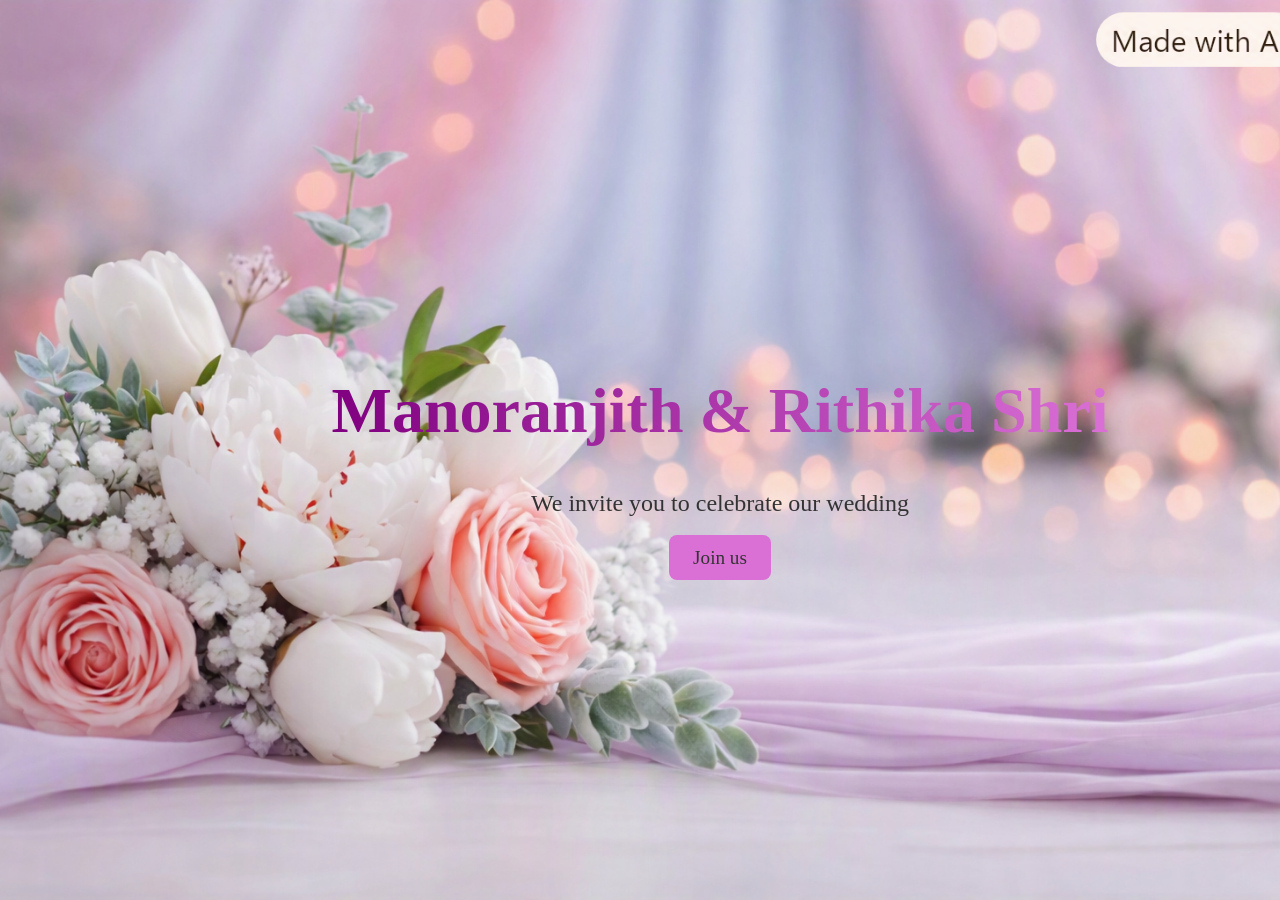
<file: index.html>
<!DOCTYPE html>
<html lang="en">
<head>
  <meta charset="UTF-8">
  <style>
    body {
        margin: 0;
        font-family: 'Georgia', serif;
        background: url('images/background.jpg') no-repeat center center fixed;
        background-size: cover;
        text-align: center;
        color: #333;
        display: flex;
        justify-content: center;   /* horizontal center */
        align-items: center;       /* vertical center */
        height: 100vh;

    }
    .welcome {
       position: relative;
       left: 80px;
    }
    h1 {
       font-size: 4em; /* bigger title */
       background: linear-gradient(to right, #800080, #DA70D6); /* gold to silver */
       -webkit-background-clip: text;
       -webkit-text-fill-color: transparent;
    }

    p {
       font-size: 1.5em; /* bigger subtitle */
       margin-bottom: 30px;
    }

    .btn {
       font-size: 1.2em;
       padding: 12px 24px;
       background: #DA70D6;
       color: #333;
       text-decoration: none;
       border-radius: 8px;
       transition: background 0.3s ease;
   }

    .btn:hover {
      background: #C0C0C0;
    }

     /* Fade-in animation */
    @keyframes fadeIn {
       from { opacity: 0; transform: translateY(-20px); }
       to { opacity: 1; transform: translateY(0); }
    }
  </style>
</head>
<title>Manoranjith & Rithika Shri Wedding</title>
<body class="landing">
<div class="welcome">
  <h1>Manoranjith & Rithika Shri</h1>
  <p>We invite you to celebrate our wedding</p>
  <a href="WeddingInvitation.html" class="btn">Join us</a>
</div>
</body>
</html>
</file>
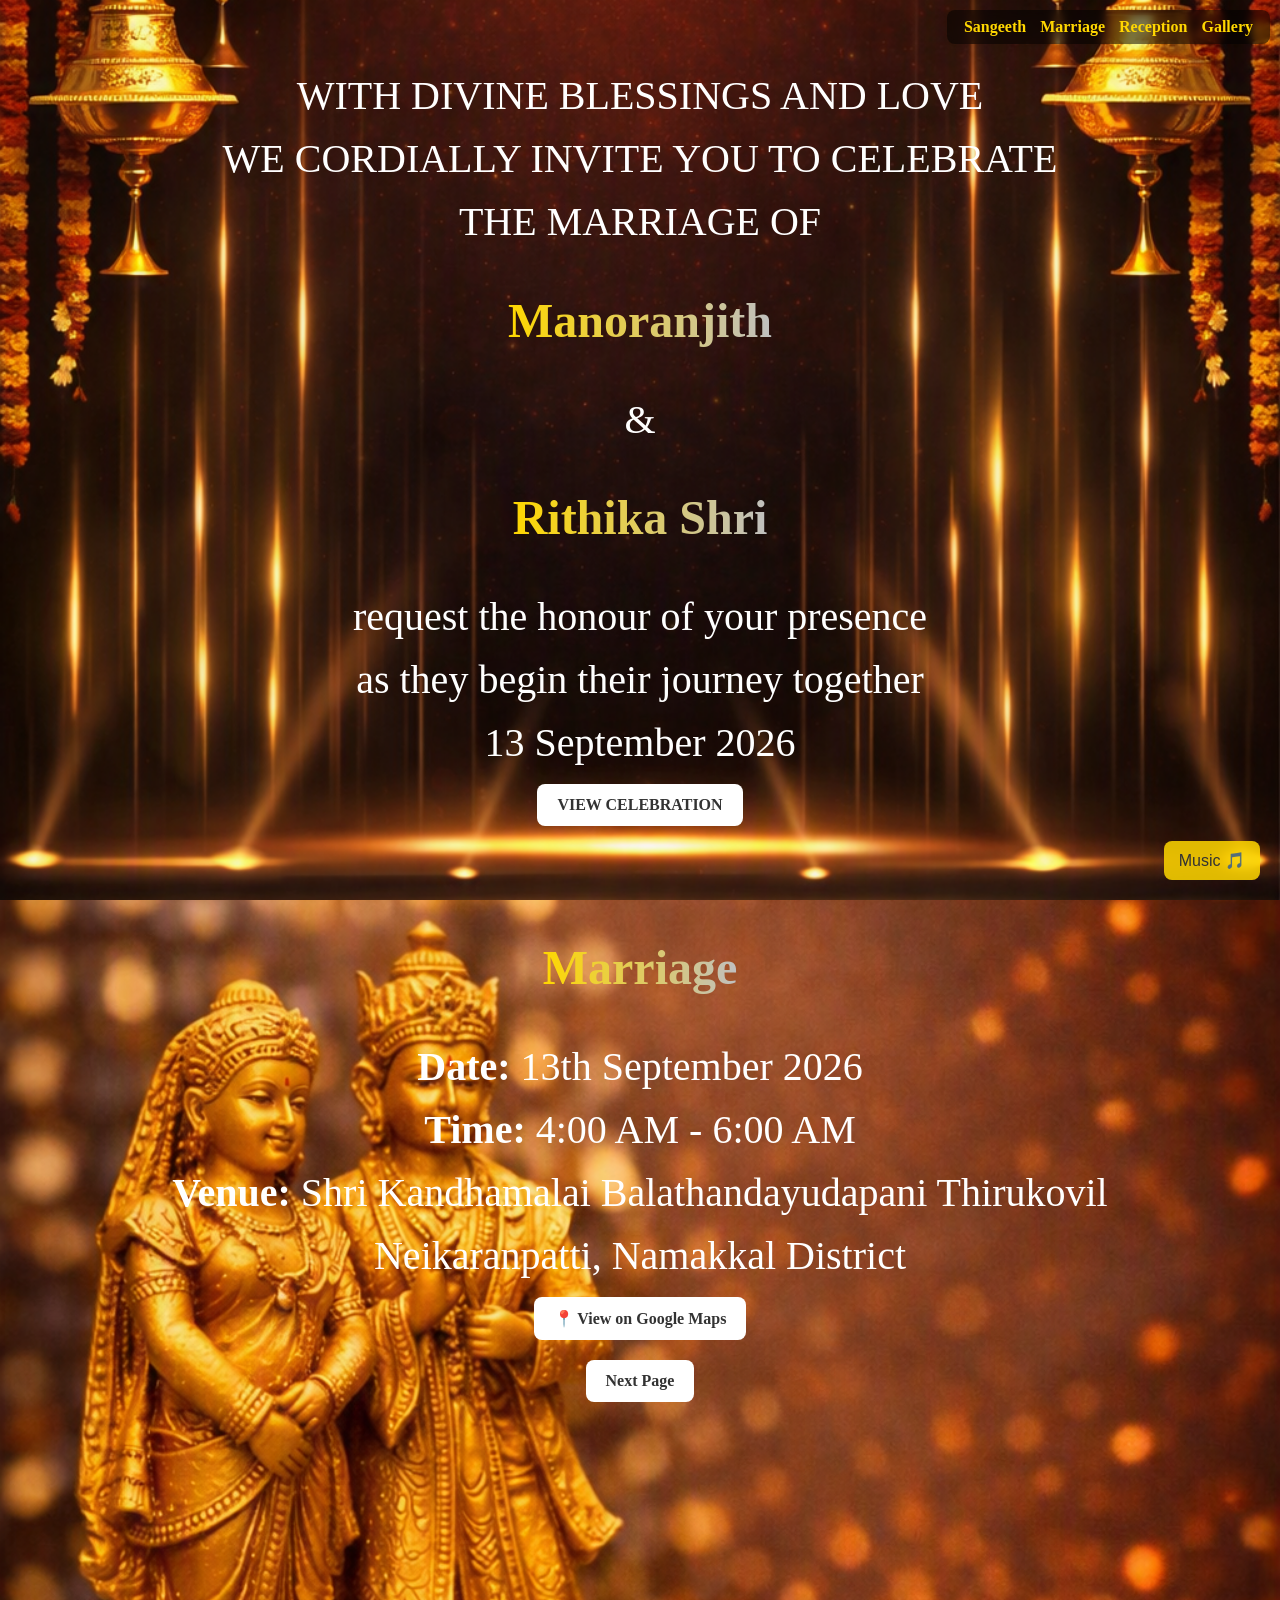
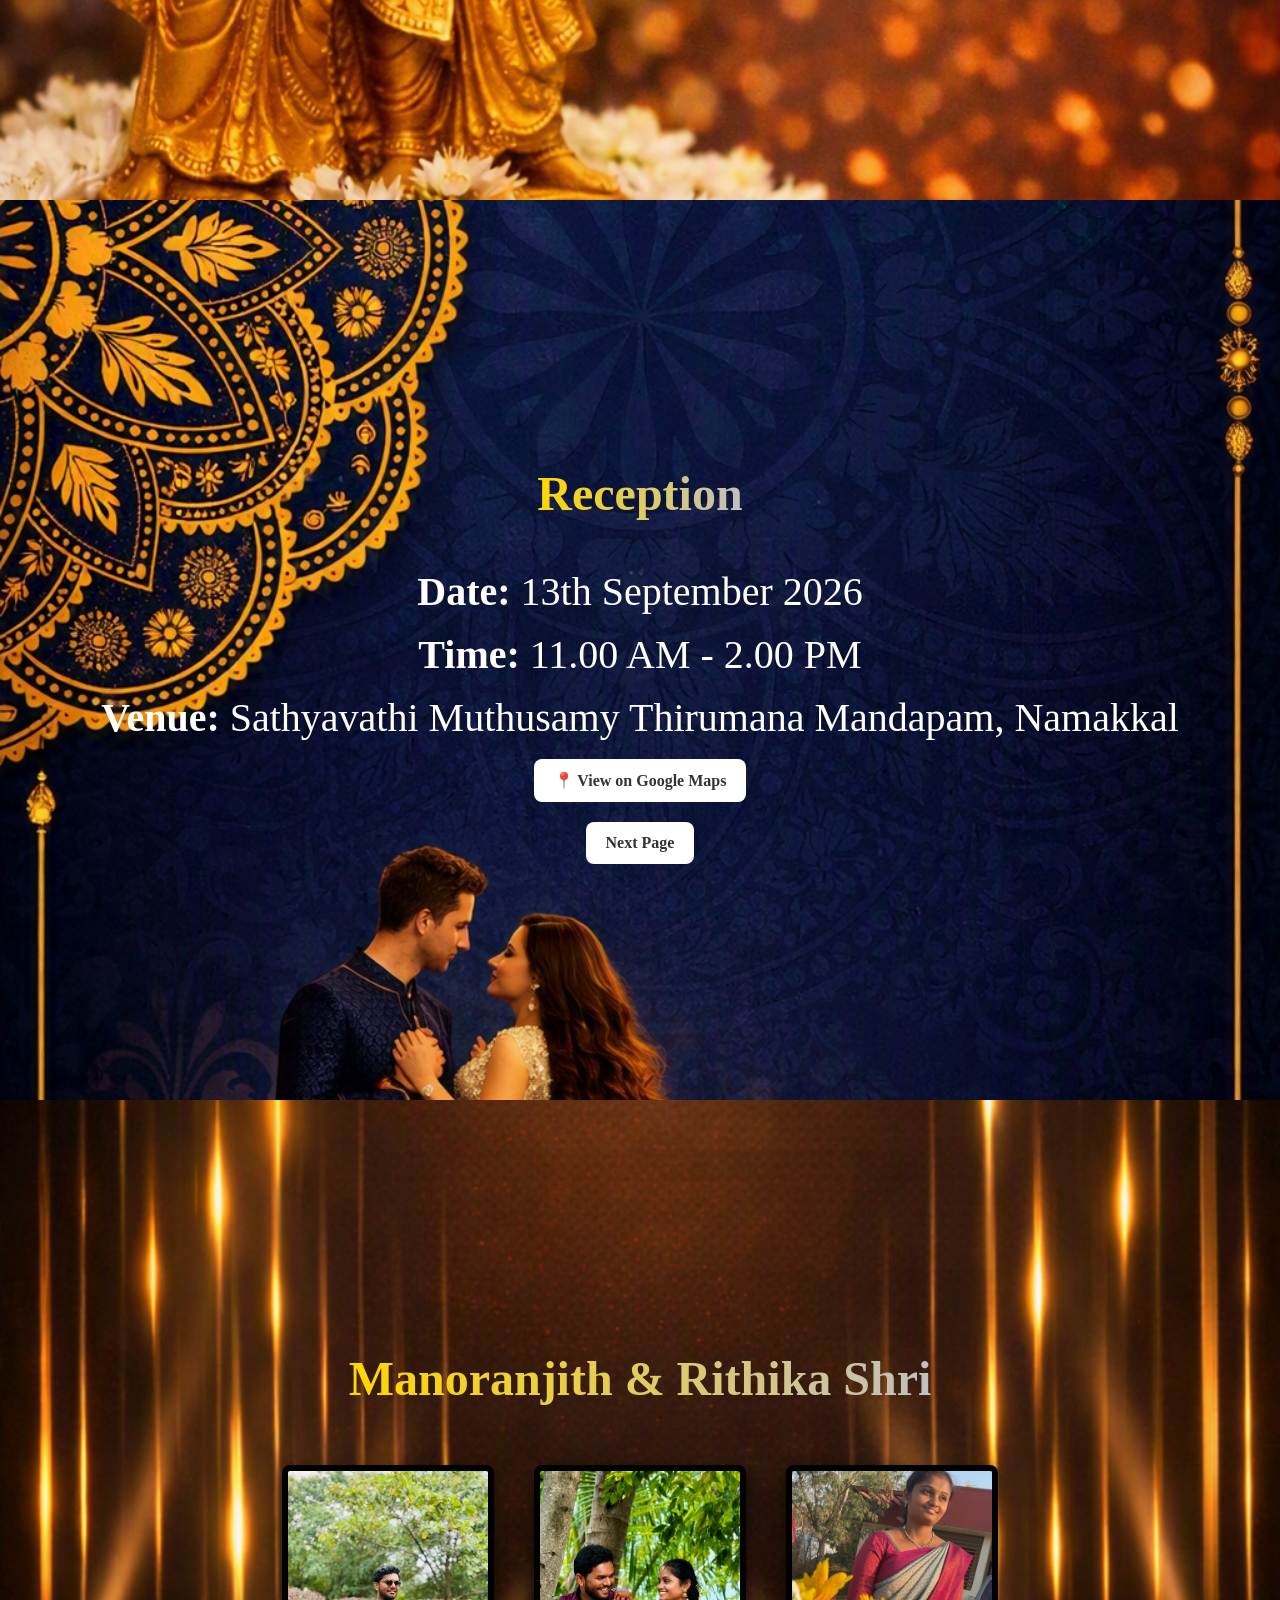
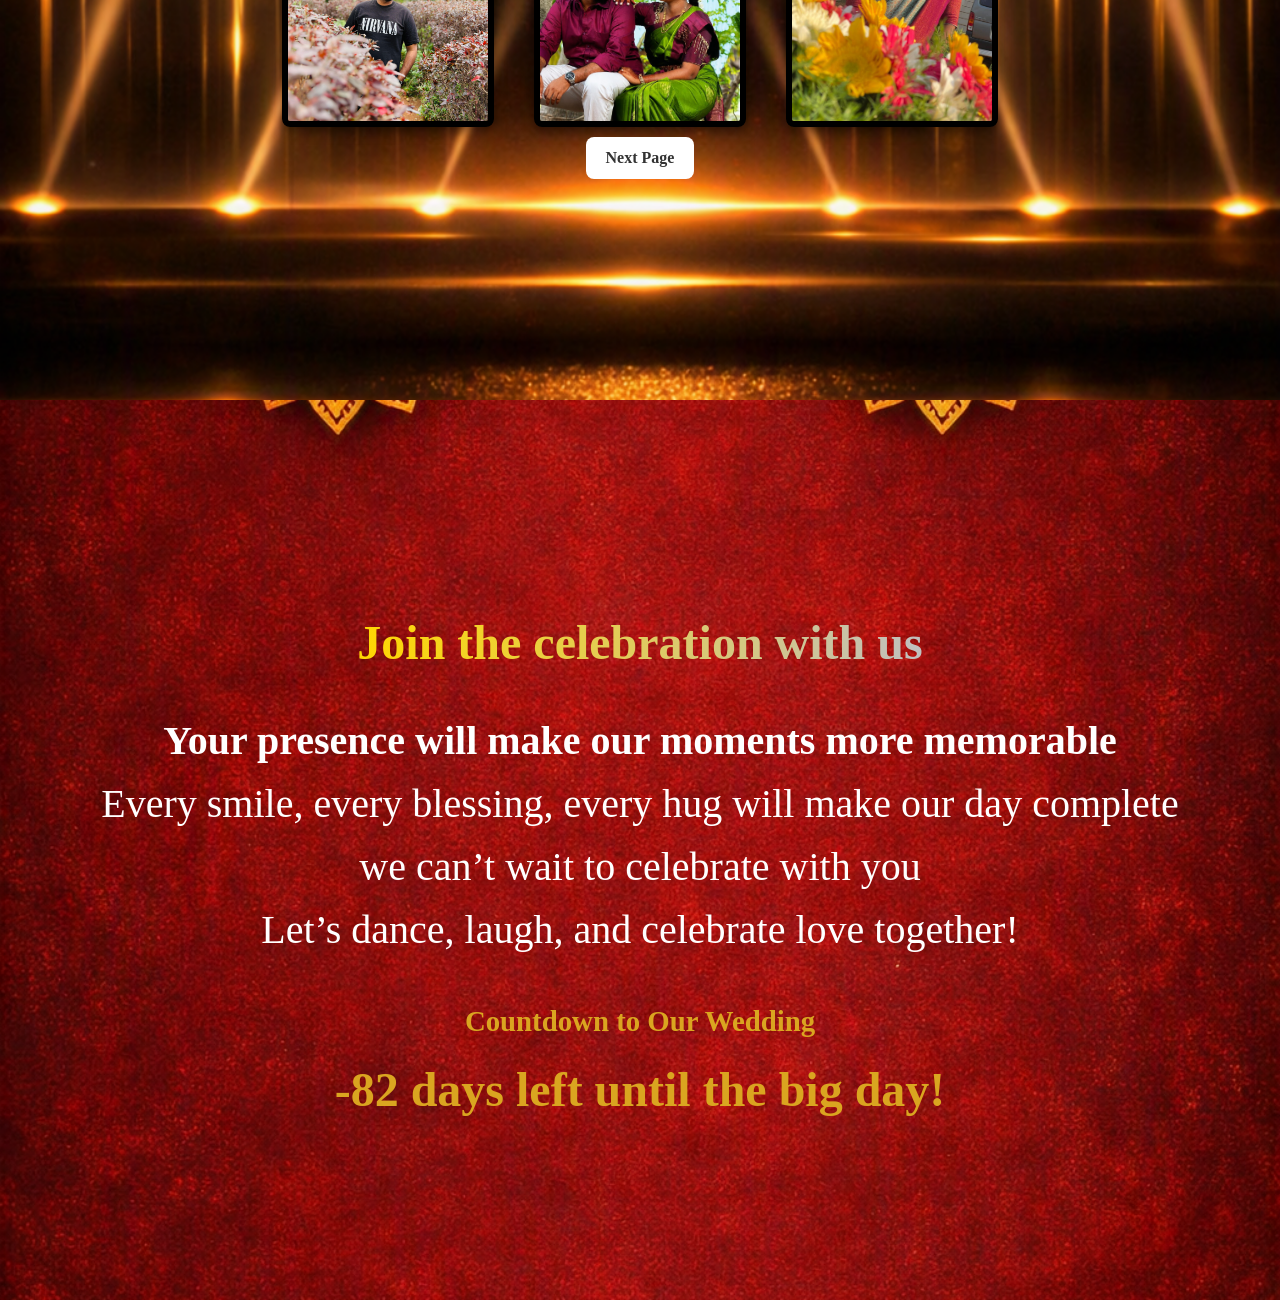
<file: WeddingInvitation.html>
<!DOCTYPE html>
<html lang="en">
<head>
  <meta charset="UTF-8">
  <title>Wedding Invitation</title>
  <link rel="stylesheet" href="style.css">
  <style>
    body {
        margin: 0;
        font-family: 'Georgia', serif;
        color: #fff;
        scroll-behavior: smooth;
    }
    section {
      height: 100vh; /* full screen height */
      display: flex;
      flex-direction: column;
      text-align: center;
      background-size: cover;
      background-position: center;

    }
    #welcome {
      background-image: url('images/welcome.jpg');

      justify-content: center;
      align-items: center;
    }

    #marriage {
      background-image: url('images/marriagebg.jpg');
      justify-content: right;
      align-items: center;
    }

    #reception {
      background-image: url('images/receptionbg.jpg');
      justify-content: center;
      align-items: center;
    }
    #gallery {
      background-image: url('images/gallerybg.jpg');
      justify-content: center;
      align-items: center;
    }
    #invite {
      background-image: url('images/bginv.jpg');
      justify-content: center;
      align-items: center;
    }

    h1 {
      font-size: 3.0em;
      background: linear-gradient(to right, #FFD700, #C0C0C0); /* gold to silver */
      -webkit-background-clip: text;
      -webkit-text-fill-color: transparent;
}
    p {
      font-size: 2.5em;
      margin: 8px 0;
    }
    .arrow {
      cursor: pointer;
      font-size: 2em;
      color: #000;
      margin-top: 20px;
      text-decoration: none;
    }
    nav {
      position: fixed;
      top: 10px;
      right: 10px;
      background: rgba(0, 0, 0, 0.5); /* semi-transparent dark background */
      padding: 8px 12px;
      border-radius: 8px;
      backdrop-filter: blur(4px); /* blur effect */
      z-index: 1000;
    }
    nav a {
      margin: 0 5px;
      color: #ffd700;
      text-decoration: none;
      font-weight: bold;
      transition: color 0.3s ease
    }
    .music-btn {
      position: fixed;   /* stays in place even when scrolling */
      bottom: 20px;      /* distance from bottom */
      right: 20px;       /* distance from right */
      padding: 10px 15px;
      font-size: 1em;
      background: rgba(255, 215, 0, 0.85);   /* gold button */
      color: #333;
      border: none;
      border-radius: 8px;
      cursor: pointer;
      transition: background 0.3s ease;
      backdrop-filter: blur(6px); /* blur effect */
      z-index: 999; /* ensures it stays above section content */
    }

    .music-btn:hover {
       background: #C0C0C0;   /* silver on hover */
    }
    .map-btn {
       display: block;
       margin: 10px;
       padding: 12px 20px;
       background: #fff;   /* gold */
       color: #333;
       font-weight: bold;
       text-decoration: none;
       border-radius: 8px;
       transition: background 0.3s ease;
    }

    .map-btn:hover {
       background: #C0C0C0;   /* silver on hover */
    }
    section {
       position: relative; /* important so absolute works inside */
    }

    .btn {
      position: absolute;   /* relative to the section */
      bottom: 70px;         /* distance from bottom of section */
      right: 20px;          /* distance from right of section */
      padding: 10px 15px;
      font-size: 1em;
      background: rgba(255, 215, 0, 0.85); /* gold with opacity */
      color: #333;
      border: none;
      border-radius: 8px;
      cursor: pointer;
      transition: background 0.3s ease;
      backdrop-filter: blur(4px); /* blur behind button */
    }

    .btn:hover {
       background: rgba(192, 192, 192, 0.85); /* silver on hover */
    }
    .marquee {
       position: absolute;
       top: 40px;       /* place at bottom of section */
       width: 100%;        /* full width */
       overflow: hidden;
       white-space: nowrap;
    }

    .marquee span {
       display: inline-block;
       padding-left: 100%; /* start off screen */
       font-size: 1.5em;
       font-weight: bold;
       color: #FFD700;     /* gold text */
       animation: scrollText 12s linear infinite;
    }

    @keyframes scrollText {
       0%   { transform: translateX(0); }
       100% { transform: translateX(-100%); }
    }
    #countdown {
       margin-top: 20px;
       text-align: center;
       font-size: 1.2em;
       color: goldenrod;   /* festive golden text */
       font-weight: bold;
    }

  </style>
</head>
<body>
<!-- Background Music -->


<button onclick="toggleMusic()" class="music-btn">Music  🎵</button>

<audio id="bg-music" autoplay loop>
  <source src="music/Jothi_Neranjava.mp3" type="audio/mpeg">
</audio>

<script>
  function toggleMusic() {
    const music = document.getElementById('bg-music');
    const btn = document.querySelector('.music-btn');

    if (music.paused) {
      music.play();
      btn.textContent = "🔊 Music On";
    } else {
      music.pause();
      btn.textContent = "🔇 Music Off";
    }
  }
</script>

<!-- Navigation -->
<nav>
  <a href="#welcome">Sangeeth</a>
  <a href="#marriage">Marriage</a>
  <a href="#reception">Reception</a>
  <a href="#gallery">Gallery</a>
</nav>

<!-- Reception Section -->
<section id="welcome">
  <div class="marquee">
    <span> ❤ Manoranjith weds Rithika Shri ❤</span>
  </div>
  <p>WITH DIVINE BLESSINGS AND LOVE</p>
  <p>WE CORDIALLY INVITE YOU TO CELEBRATE</p>
  <p>THE MARRIAGE OF</p>
  <h1>Manoranjith</h1>
  <p>&</p>
  <H1>Rithika Shri</h1>

  <p>request the honour of your presence</p>
  <p>as they begin their journey together</p>
  <p>13 September 2026</p>
  <a href="#marriage" class="map-btn">VIEW CELEBRATION</a>
</section>

<!-- Marriage Section -->
<section id="marriage">
  <h1>Marriage</h1>
  <p><strong>Date:</strong> 13th September 2026</p>
  <p><strong>Time:</strong> 4:00 AM - 6:00 AM</p>
  <p><strong>Venue:</strong> Shri Kandhamalai Balathandayudapani Thirukovil</p>
  <p>Neikaranpatti, Namakkal District</p>
  <a href="https://maps.app.goo.gl/iSCy8Bi9EwBrUJkY9"
     target="_blank"
     class="map-btn">
    📍 View on Google Maps
  </a>
  <a href="#reception" class="map-btn">Next Page</a>
</section>

<section id="reception">
  <h1>Reception</h1>
  <p><strong>Date:</strong> 13th September 2026</p>
  <p><strong>Time:</strong> 11.00 AM - 2.00 PM</p>
  <p><strong>Venue:</strong> Sathyavathi Muthusamy Thirumana Mandapam, Namakkal</p>
  <a href="https://maps.app.goo.gl/P9AToZACFXukBpt96"
     target="_blank"
     class="map-btn">
    📍 View on Google Maps
  </a>
  <a href="#gallery" class="map-btn">Next Page</a>
</section>

<!-- Gallery Section -->
<section id="gallery">
  <h1>Manoranjith & Rithika Shri</h1>
  <div class="gallery">
    <div class="frame">
      <img src="images/gallery1.jpg" alt="Grrom photo">
    </div>
    <div class="frame">
        <img src="images/gallery3.jpg" alt="Engagement photo">
    </div>
    <div class="frame">
        <img src="images/gallery4.jpg" alt="First Meet">
    </div>
  </div>

  <a href="#invite" class="map-btn">Next Page</a>
  <!--<a href="#reception" class="arrow">&#8593;</a>-->
</section>
<section id="invite">
  <h1>Join the celebration with us</h1>
  <p><strong>Your presence will make our moments more memorable</strong> </p>
  <p>Every smile, every blessing, every hug will make our day complete </p>
  <p>we can’t wait to celebrate with you </P>
  <P>Let’s dance, laugh, and celebrate love together!</p>
  <div id="countdown">
    <h2>Countdown to Our Wedding</h2>
    <p id="daysLeft"></p>
  </div>
</section>
<script>
    // Set your wedding date here
    const weddingDate = new Date("2026-09-13"); // YYYY-MM-DD format
    const today = new Date();

    // Calculate difference in milliseconds
    const diffTime = weddingDate - today;

    // Convert to days
    const diffDays = Math.ceil(diffTime / (1000 * 60 * 60 * 24));

    // Show result
    document.getElementById("daysLeft").innerText =
      diffDays + " days left until the big day!";
</script>


<!-- RSVP Section
<section id="rsvp">
  <h1>RSVP</h1>
  <p>Please confirm your presence</p>
  <a href="#reception" class="arrow">&#8593;</a>
</section>-->

</body>
</html>
</file>
<file: style.css>
.gallery {
  display: flex;
  justify-content: center;
  flex-wrap: wrap;
  gap: 40px;
  margin-top: 20px;
}

.frame {
  width: 200px;      /* medium size */
  height: 250px;     /* fixed height */
  overflow: hidden;  /* hides overflow so all look equal */
  border: 6px solid #000; /* black frame */
  border-radius: 8px;
  box-shadow: 0 4px 12px rgba(0,0,0,0.5);
}

.frame img {
  width: 100%;
  height: 100%;
  object-fit: cover;
  object-position: top; /* crops image to fit frame evenly */
  transition: transform 0.3s ease;
}

.frame img:hover {
  transform: scale(1.05);
}
</file>
